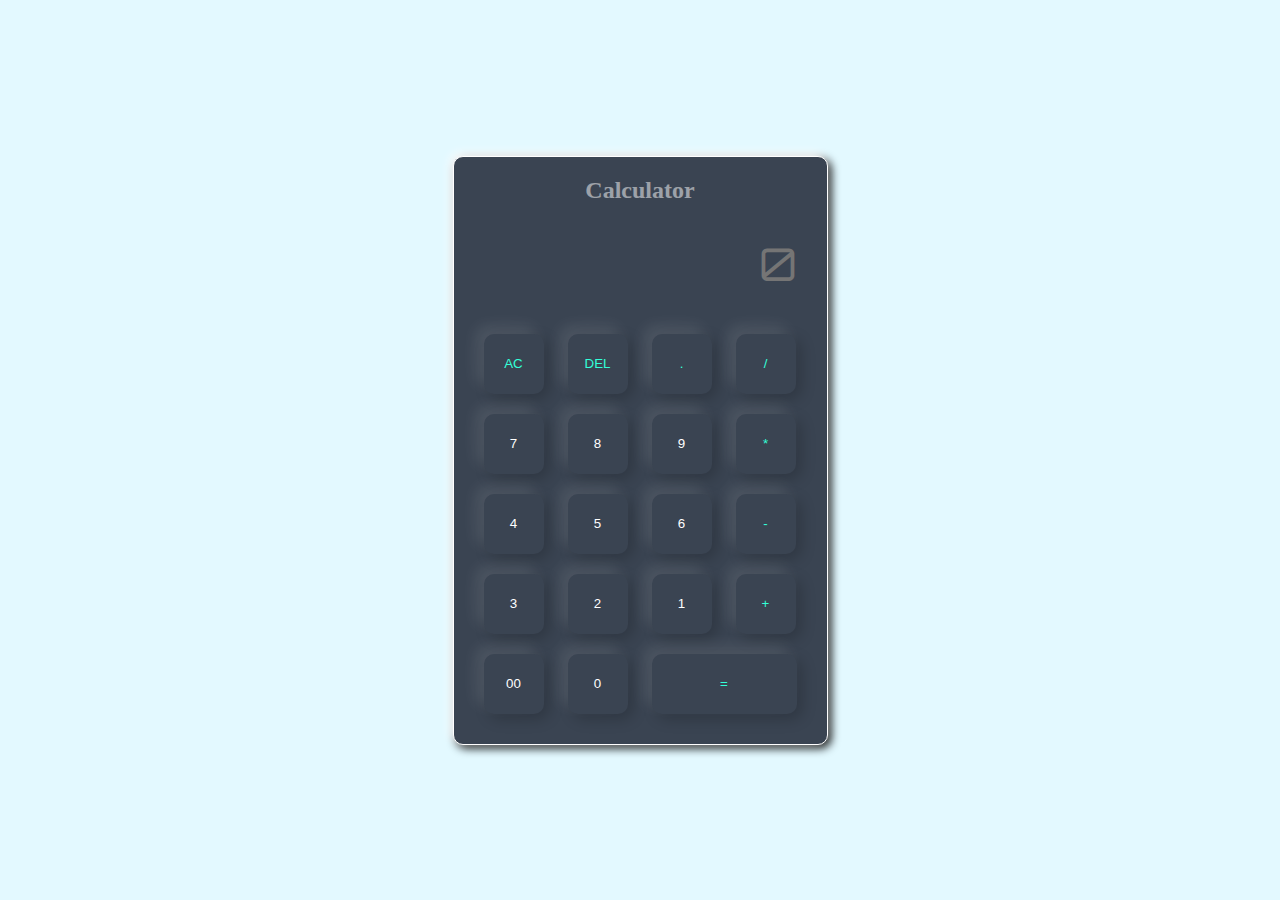
<file: calculator/calculator.html>
<!DOCTYPE html>
<html lang="en">
  <head>
    <meta charset="UTF-8" />
    <meta name="viewport" content="width=device-width, initial-scale=1.0" />
    <title>Document</title>
    <link rel="preconnect" href="https://fonts.googleapis.com" />
    <link rel="preconnect" href="https://fonts.gstatic.com" crossorigin />
    <link
      href="https://fonts.googleapis.com/css2?family=Orbitron:wght@400..900&display=swap"
      rel="stylesheet"
    />

    <link rel="stylesheet" href="style.css" />
  </head>
  <body>
    <div class="container">
      <div class="calculator">
        <div class="name"><h2>Calculator</h2></div>
        <form>
          <div class="display">
            <input type="text" name="display" id="display" placeholder="0" />
          </div>
          <div>
            <input
              type="button"
              value="AC"
              onclick="display.value = '' "
              class="operator"
            />
            <input
              type="button"
              value="DEL"
              onclick="display.value= display.value.toString().slice(0,-1) "
              class="operator"
            />
            <input
              type="button"
              value="."
              onclick="display.value+= '.' "
              class="operator"
            />
            <input
              type="button"
              value="/"
              onclick="display.value+= '/' "
              class="operator"
            />
          </div>
          <div>
            <input type="button" value="7" onclick="display.value+= '7' " />
            <input type="button" value="8" onclick="display.value+= '8' " />
            <input type="button" value="9" onclick="display.value+= '9' " />
            <input
              type="button"
              value="*"
              onclick="display.value+= '*' "
              class="operator"
            />
          </div>
          <div>
            <input type="button" value="4" onclick="display.value+= '4' " />
            <input type="button" value="5" onclick="display.value+= '5' " />
            <input type="button" value="6" onclick="display.value+= '6' " />
            <input
              type="button"
              value="-"
              onclick="display.value+= '-' "
              class="operator"
            />
          </div>
          <div>
            <input type="button" value="3" onclick="display.value+= '3' " />
            <input type="button" value="2" onclick="display.value+= '2' " />
            <input type="button" value="1" onclick="display.value+= '1' " />
            <input
              type="button"
              value="+"
              onclick="display.value+= '+' "
              class="operator"
            />
          </div>
          <div>
            <input type="button" value="00" onclick="display.value+= '00' " />
            <input type="button" value="0" onclick="display.value+= '0' " />
            <input
              type="button"
              value="="
              onclick="display.value = eval(display.value) "
              class="equal operator"
            />

            <!-- <input type="button" value="/"> -->
          </div>
        </form>
      </div>
    </div>
    <script>
      let display = document.getElementsByName("display")[0];

      display.addEventListener("keydown", function (event) {
        if (event.key === "Enter") {
          event.preventDefault();
          display.value = eval(display.value);
        }
      });
    </script>
  </body>
</html>
</file>
<file: calculator/style.css>
* {
  padding: 0;
  margin: 0;
  box-sizing: border-box;
}

.container {
  width: 100%;
  height: 100vh;
  background-color: #e3f9ff;
  display: flex;
  align-items: center;
  justify-content: center;
}

.calculator {
  background-color: #3a4452;
  padding: 20px;
  border: 1px solid white;
  border-radius: 10px;
  box-shadow: -3px -3px 10px white, 3px 3px 10px;
}
.calculator .name {
  opacity: 50%;
  color: white;
  text-align: center;
}

.calculator form input {
  border: 0;
  outline: 0;
  width: 60px;
  height: 60px;
  border-radius: 10px;
  box-shadow: -8px -8px 15px rgba(255, 255, 255, 0.1),
    5px 5px 15px rgba(0, 0, 0, 0.2);
  /* ,
    
 */
  background: transparent;
  color: #fff;
  cursor: pointer;
  margin: 10px;
}

form .display {
  display: flex;
  justify-content: flex-end;
  margin: 20px 0;
}
form .display input {
  text-align: right;
  flex: 1;
  /* flex 1 means full width*/
  font-size: 45px;
  box-shadow: none;
  font-family: "Orbitron", sans-serif;
  /* font-weight: 50; */
}

form input.equal {
  width: 145px;
}
form input.operator {
  color: #33ffd8;
}
</file>
